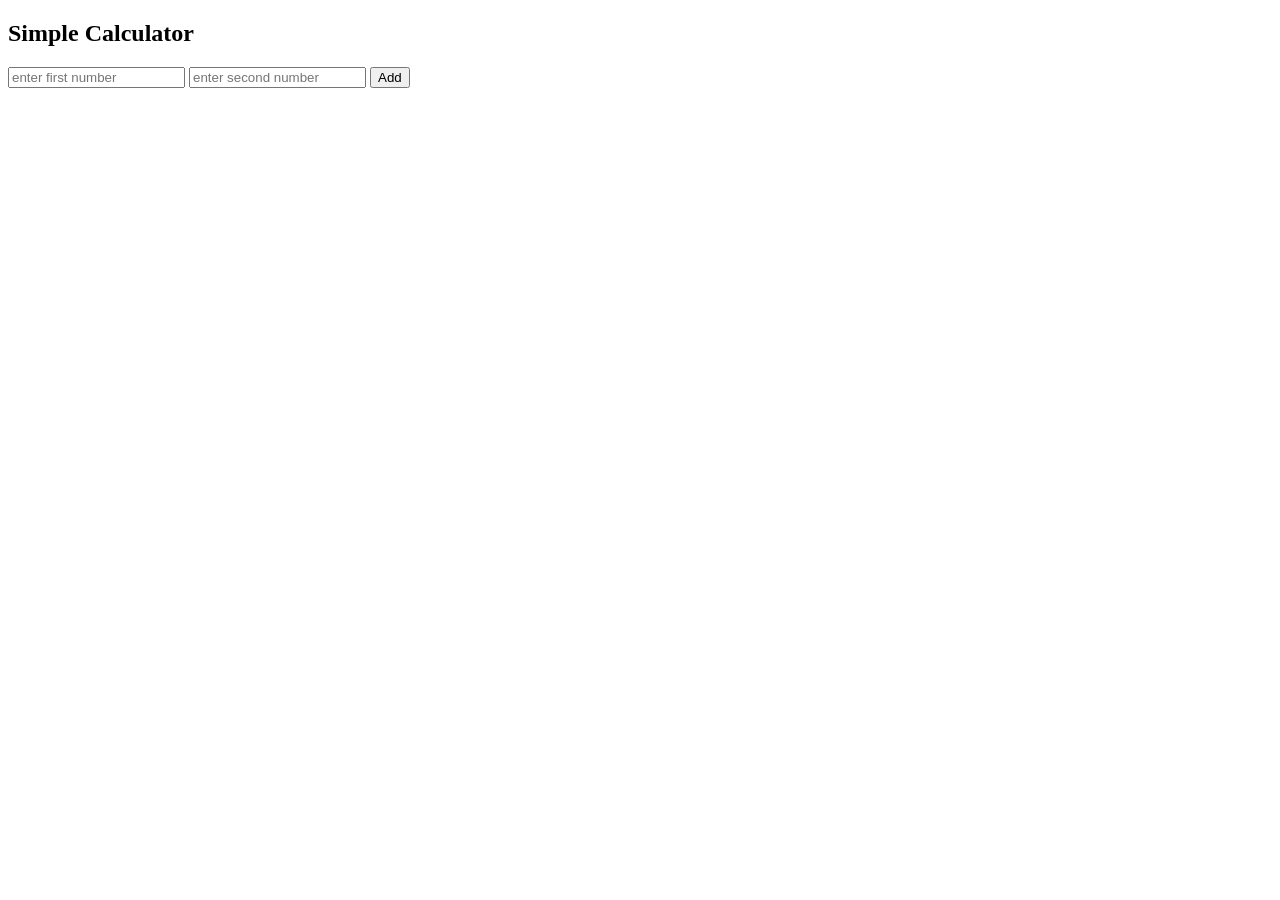
<file: Frontend(connection)/index.html>
<!DOCTYPE html>
<html lang="en">
<head>
    <meta charset="UTF-8">
    <meta name="viewport" content="width=device-width, initial-scale=1.0">
    <title>Calculator</title>
</head>
<body>
<h2>Simple Calculator</h2>
<input type ="number" id="num1" placeholder = "enter first number">
<input type="number" id ="num2" placeholder="enter second number">
<button onclick = "calculate()">Add</button>

<h3 id="result"></h3>

<script>
    async function calculate(){
        let a = document.getElementById("num1").value;
        let b = document.getElementById("num2").value;

        let response = await fetch(`http://127.0.0.1:8000/add?a=${a}&b=${b}`)
        let data = await response.json();

        document.getElementById("result").innerText = "Result:" + data.result;
    
    }
</script>

</body>
</html>
</file>
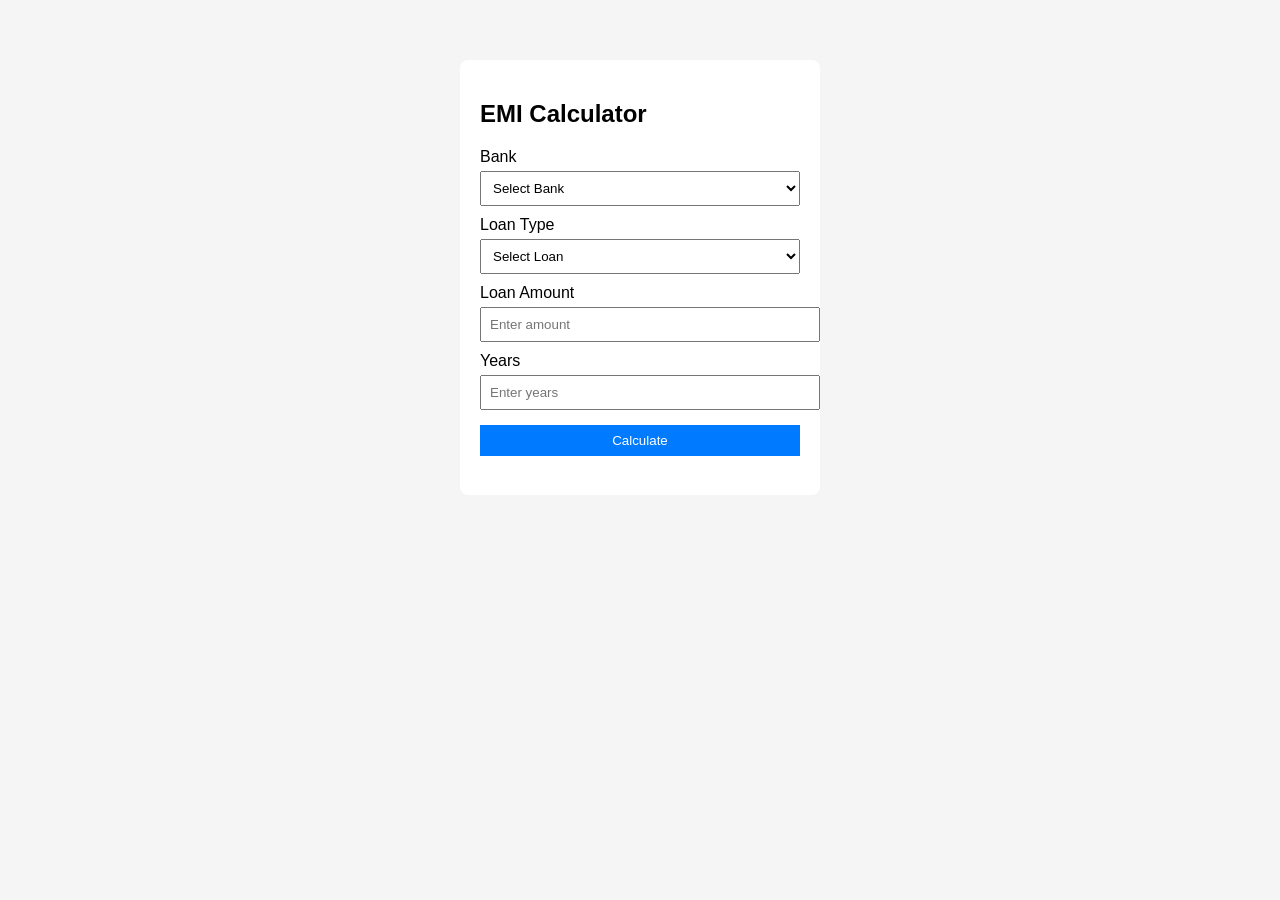
<file: frontend/index.html>
<!DOCTYPE html>
<html lang="en">
<head>
    <title>EMI Calculator</title>
    <link rel="stylesheet" href="style.css">
</head>
<body>

<div class="container">
    <h2>EMI Calculator</h2>

    <label>Bank</label>
    <select id="bank">
        <option value="">Select Bank</option>
        <option value="SBI">SBI</option>
        <option value="ICICI">ICICI</option>
        <option value="Canara">Canara</option>
    </select>

    <label>Loan Type</label>
    <select id="loan">
        <option value="">Select Loan</option>
        <option value="home">Home Loan</option>
        <option value="car">Car Loan</option>
        <option value="personal">Personal Loan</option>
    </select>

    <label>Loan Amount</label>
    <input type="number" id="amount" placeholder="Enter amount">

    <label>Years</label>
    <input type="number" id="years" placeholder="Enter years">

    <button onclick="calculateEMI()">Calculate</button>

    <h3 id="result"></h3>
</div>

<script src="script.js"></script>
</body>
</html>
</file>
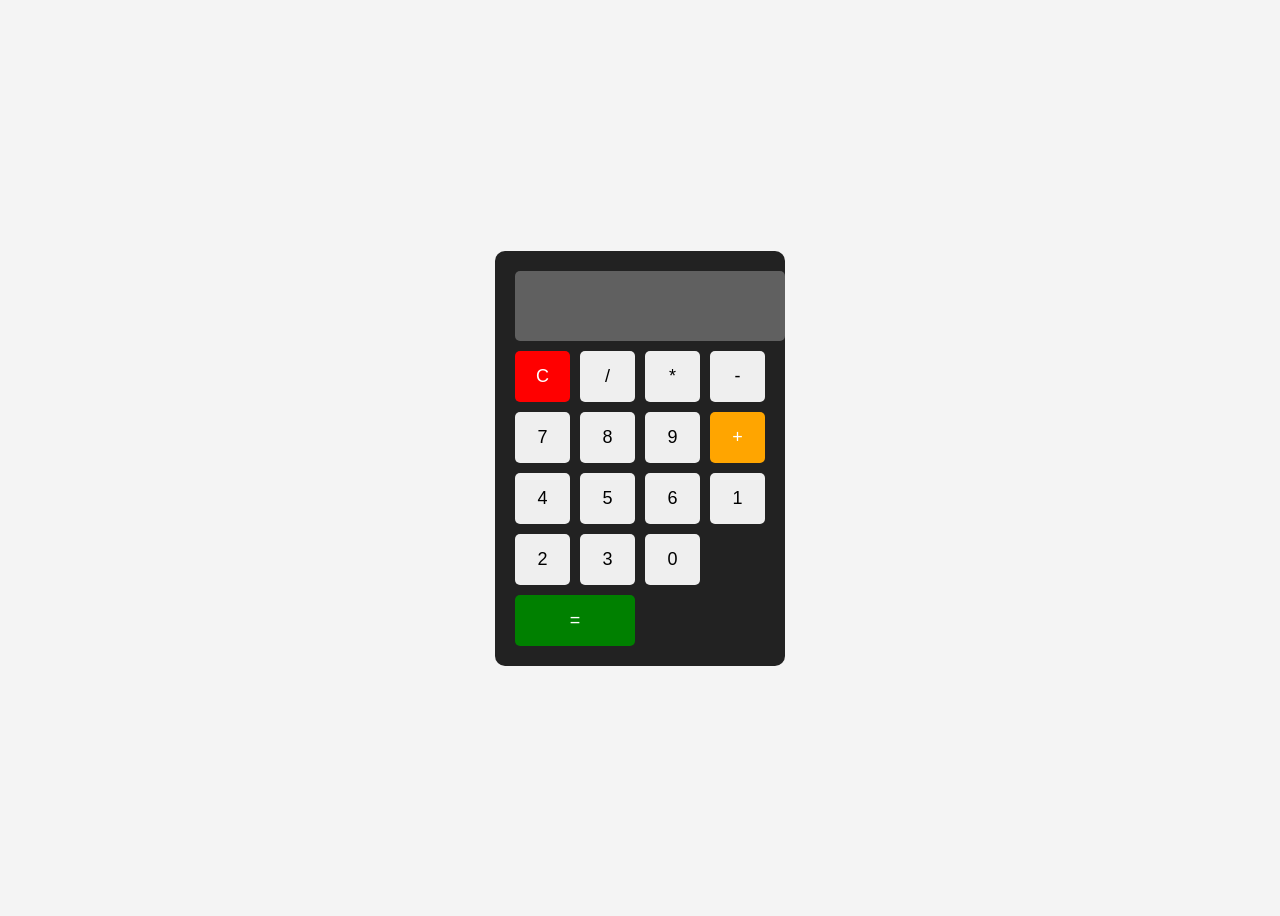
<file: calculotor.html>
<!DOCTYPE html>
<html lang="en">
<head>
  <meta charset="UTF-8">
  <title> Calculator </title>
  <style>
    body {
      display: flex;
      justify-content: center;
      align-items: center;
      height: 100vh;
      background: #f4f4f4;
      font-family: Arial;
    }

    .calculator {
      background: #222;
      padding: 20px;
      border-radius: 10px;
      width: 250px;
    }

    #display {
      width: 100%;
      height: 50px;
      margin-bottom: 10px;
      text-align: right;
      font-size: 20px;
      padding: 10px;
      border: none;
      border-radius: 5px;
    }

    .buttons {
      display: grid;
      grid-template-columns: repeat(4, 1fr);
      gap: 10px;
    }

    button {
      padding: 15px;
      font-size: 18px;
      border: none;
      border-radius: 5px;
      cursor: pointer;
    }

    .operator {
      background: orange;
      color: white;
    }

    .equal {
      background: green;
      color: white;
      grid-column: span 2;
    }

    .clear {
      background: red;
      color: white;
    }
  </style>
</head>
<body>

<div class="calculator">
  <input type="text" id="display" disabled>

  <div class="buttons">
    <button onclick="clearDisplay()" class="clear">C</button>
    <button onclick="append('/')">/</button>
    <button onclick="append('*')">*</button>
    <button onclick="append('-')">-</button>

    <button onclick="append('7')">7</button>
    <button onclick="append('8')">8</button>
    <button onclick="append('9')">9</button>
    <button onclick="append('+')" class="operator">+</button>

    <button onclick="append('4')">4</button>
    <button onclick="append('5')">5</button>
    <button onclick="append('6')">6</button>

    <button onclick="append('1')">1</button>
    <button onclick="append('2')">2</button>
    <button onclick="append('3')">3</button>

    <button onclick="append('0')">0</button>
    <button onclick="calculate()" class="equal">=</button>
  </div>
</div>

<script>
  function append(value) {
    document.getElementById("display").value += value;
  }

  function clearDisplay() {
    document.getElementById("display").value = "";
  }

  function calculate() {
    try {
      document.getElementById("display").value =
        eval(document.getElementById("display").value);
    } catch {
      alert("Invalid Expression");
    }
  }
</script>

</body>
</html>
</file>
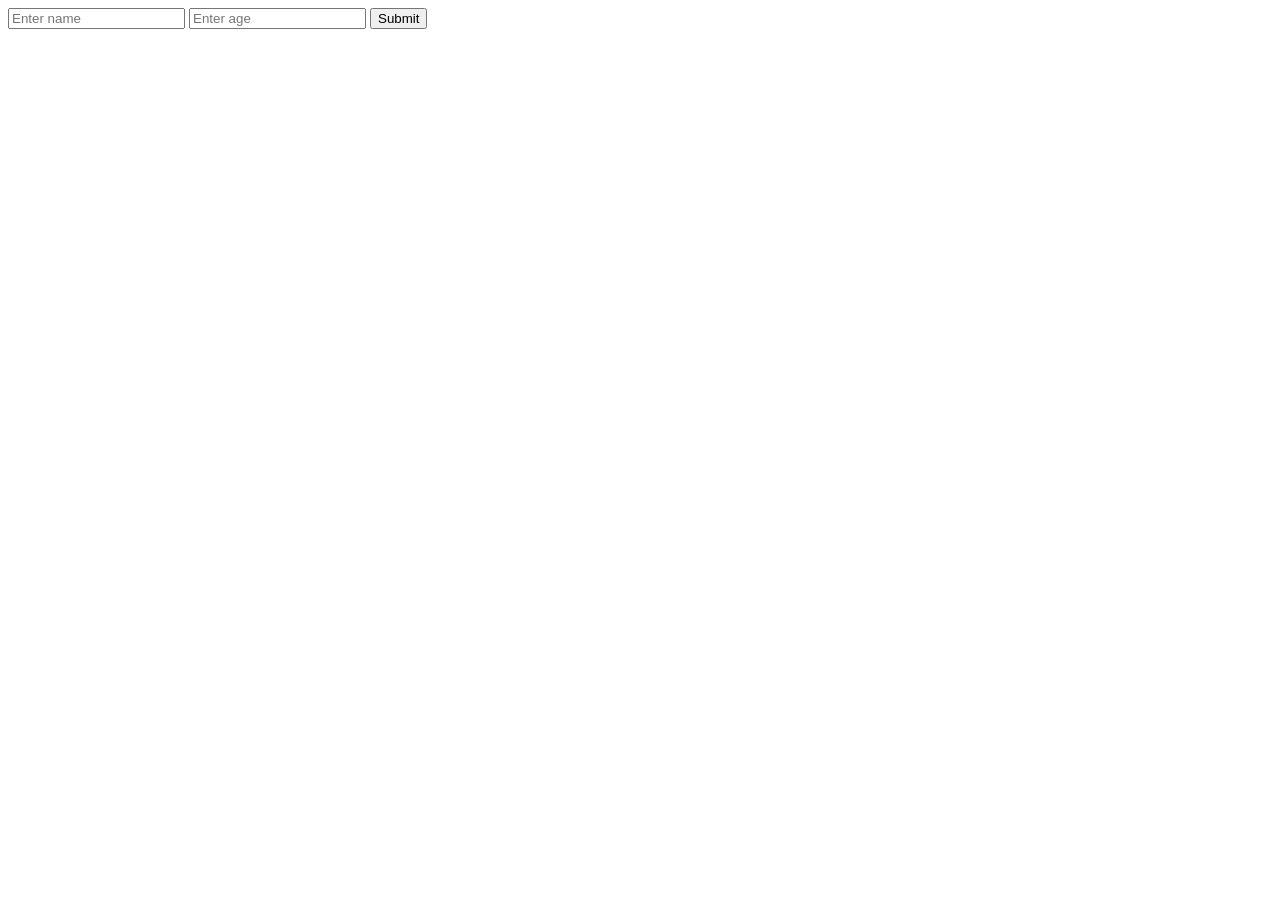
<file: POST Request + Form Handling(frontend)/form_handling.html>
<!DOCTYPE html>
<html lang="en">
<head>
    <meta charset="UTF-8">
    <meta name="viewport" content="width=device-width, initial-scale=1.0">
    <title>Document</title>
</head>
<body>
    <input id="name" placeholder="Enter name">
    <input id ="age" placeholder="Enter age">
    <button onclick="submitdata()">Submit</button>
    <script>
        async function submitdata(){
            let name = document.getElementById("name").value;
            let age = document.getElementById("age").value;

            let response = await fetch("http://127.0.0.1:8000/user",{
                method:"POST",
                headers:{
                    "Content-Type":"application/json"
                },
                body: JSON.stringify({
                    name:name,
                    age:Number(age)
                })
            });
            let data = await response.json();
            alert(data.message);
        }
    </script>
</body>
</html>
</file>
<file: frontend/style.css>
body {
    font-family: Arial;
    background: #f5f5f5;
}

.container {
    width: 320px;
    margin: 60px auto;
    padding: 20px;
    background: white;
    border-radius: 8px;
}

label {
    display: block;
    margin-top: 10px;
}

input, select, button {
    width: 100%;
    padding: 8px;
    margin-top: 5px;
}

button {
    background: #007bff;
    color: white;
    border: none;
    margin-top: 15px;
}
</file>
